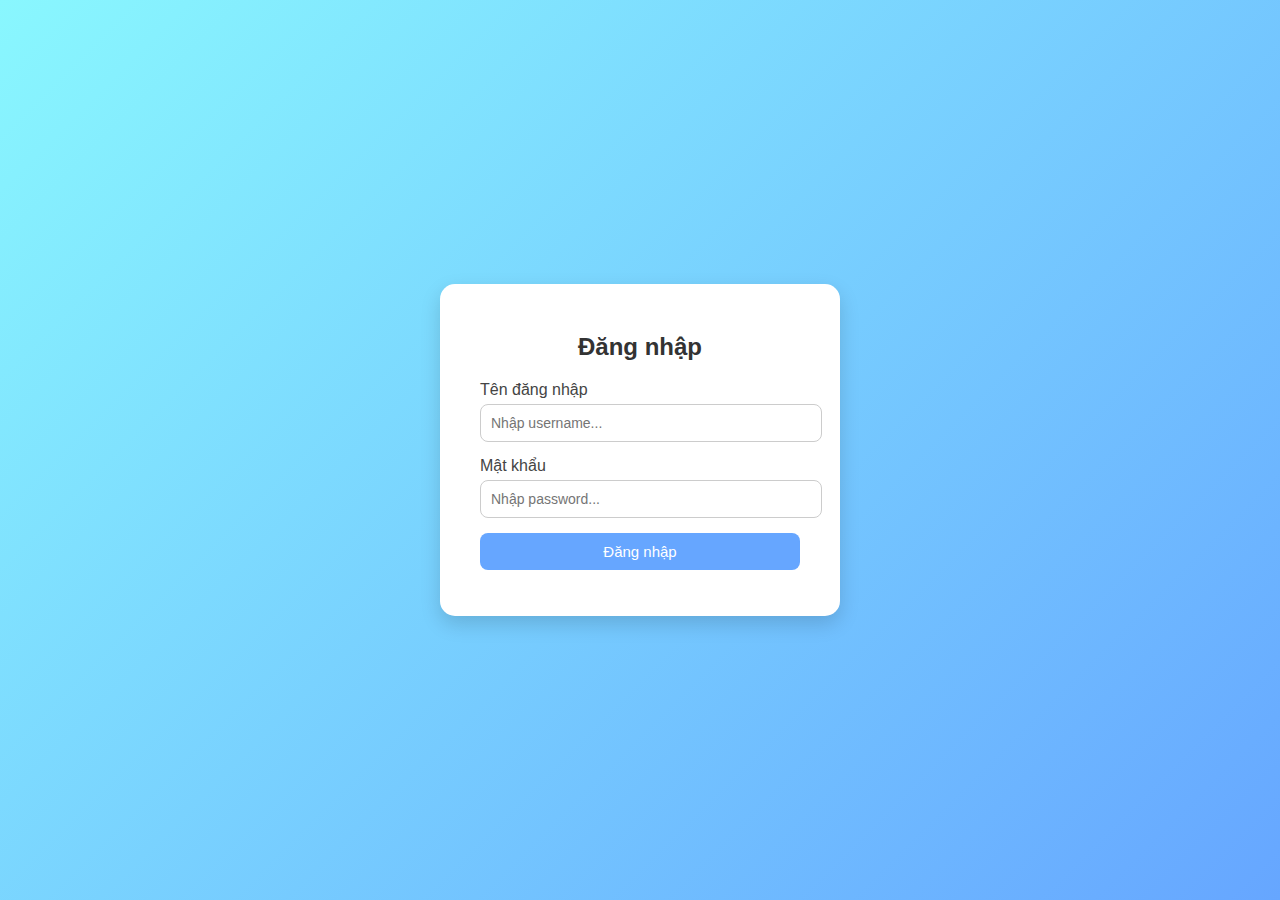
<file: Lab1/Lab04/index.html>
<!DOCTYPE html>
<html lang="vi">
<head>
  <meta charset="UTF-8">
  <meta name="viewport" content="width=device-width, initial-scale=1.0">
  <title>Lab04 - Login Form</title>
  <link rel="stylesheet" href="style.css">
</head>
<body>
  <div class="login-container">
    <h2>Đăng nhập</h2>
    <form id="loginForm">
      <div class="form-group">
        <label for="username">Tên đăng nhập</label>
        <input type="text" id="username" placeholder="Nhập username..." required>
      </div>
      <div class="form-group">
        <label for="password">Mật khẩu</label>
        <input type="password" id="password" placeholder="Nhập password..." required>
      </div>
      <button type="submit">Đăng nhập</button>
      <p id="message"></p>
    </form>
  </div>
  <script src="script.js"></script>
</body>
</html>
</file>
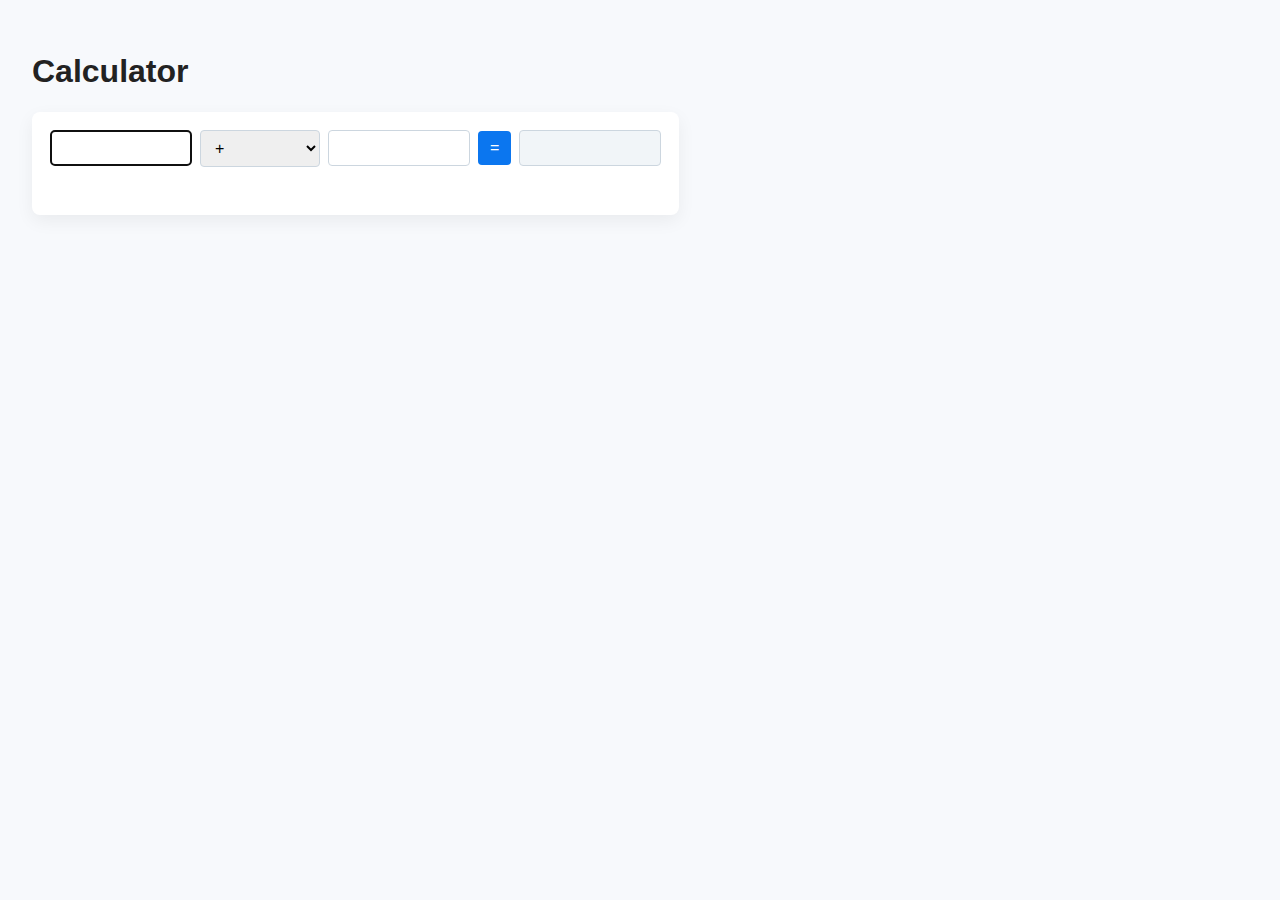
<file: RoPhiNi- N23DCPT042.html>
<!doctype html>
<html lang="vi">
<head>
  <meta charset="utf-8" />
  <meta name="viewport" content="width=device-width,initial-scale=1" />
  <title> Tinh </title>
  <style>
    body {
      font-family: Arial, Helvetica, sans-serif;
      padding: 24px;
      background: #f7f9fc;
      color: #222;
    }
    .calc {
      display: inline-block;
      background: #fff;
      padding: 18px;
      border-radius: 8px;
      box-shadow: 0 6px 18px rgba(0,0,0,0.06);
    }
    .calc-row {
      display: flex;
      align-items: center;
      gap: 8px;
      margin-bottom: 12px;
    }
    input[type="text"], select {
      padding: 8px 10px;
      font-size: 16px;
      border: 1px solid #ccd6df;
      border-radius: 4px;
      width: 120px;
    }
    input[readonly] {
      background: #f1f5f8;
    }
    .btn-eq {
      padding: 8px 12px;
      font-size: 16px;
      border-radius: 4px;
      border: none;
      cursor: pointer;
      background: #0b76ef;
      color: #fff;
    }
    .error {
      color: #b00020;
      font-size: 14px;
      min-height: 18px;
    }
  </style>
</head>
<body>

  <h1> Calculator </h1>
  

  <div class="calc" role="region" aria-label="Máy tính">
    <div class="calc-row">
      <input id="a" type="text" inputmode="decimal" aria-label="Số a" >
      
      <select id="op" aria-label="Chọn phép toán">
        <option value="+">+</option>
        <option value="-">-</option>
        <option value="*">×</option>
        <option value="/">÷</option>
        <option value="^">a^b</option>
      </select>

      <input id="b" type="text" inputmode="decimal" aria-label="Số b" >

      <button id="equal" class="btn-eq" aria-label="Tính bằng">=</button>

      <input id="result" type="text" readonly aria-label="Kết quả" >
    </div>

    <div class="error" id="error" aria-live="polite"></div>
  </div>

  <script>
  (function () {
    const elA = document.getElementById('a');
    const elB = document.getElementById('b');
    const elOp = document.getElementById('op');
    const btnEq = document.getElementById('equal');
    const elResult = document.getElementById('result');
    const elError = document.getElementById('error');

    function validateInputs() {
      elError.textContent = '';
      const rawA = elA.value.trim();
      const rawB = elB.value.trim();

      if (rawA === '') return { ok: false, message: 'Vui lòng nhập số thứ nhất.' };
      if (rawB === '') return { ok: false, message: 'Vui lòng nhập số thứ hai.' };

      const a = Number(rawA.replace(',', '.'));
      const b = Number(rawB.replace(',', '.'));

      if (!isFinite(a)) return { ok: false, message: 'Số thứ nhất không hợp lệ.' };
      if (!isFinite(b)) return { ok: false, message: 'Số thứ hai không hợp lệ.' };

      return { ok: true, a: a, b: b };
    }

    function compute() {
      const v = validateInputs();
      if (!v.ok) {
        elResult.value = '';
        elError.textContent = v.message;
        return;
      }

      const a = v.a;
      const b = v.b;
      const op = elOp.value;
      let res;

      if (op === '+') {
        res = a + b;
      } else if (op === '-') {
        res = a - b;
      } else if (op === '*') {
        res = a * b;
      } else if (op === '/') {
        if (b === 0) {
          elResult.value = '';
          elError.textContent = 'Lỗi: không thể chia cho 0.';
          return;
        }
        res = a / b;
      } else if (op === '^') {
        res = Math.pow(a, b);
        if (!isFinite(res) || Number.isNaN(res)) {
          elResult.value = '';
          elError.textContent = 'Kết quả không hợp lệ.';
          return;
        }
      } else {
        elResult.value = '';
        elError.textContent = 'Phép toán không hợp lệ.';
        return;
      }

      if (Number.isInteger(res)) {
        elResult.value = res.toString();
      } else {
        elResult.value = parseFloat(res.toPrecision(12)).toString();
      }
      elError.textContent = '';
    }

    btnEq.addEventListener('click', function (e) {
      e.preventDefault();
      compute();
    });

    elB.addEventListener('keydown', function (e) {
      if (e.key === 'Enter') {
        e.preventDefault();
        compute();
      }
    });

    [elA, elB, elOp].forEach(el => {
      el.addEventListener('input', () => {
        elError.textContent = '';
      });
    });

    window.addEventListener('load', () => {
      elA.focus();
    });
  })();
  </script>
</body>
</html>
</file>
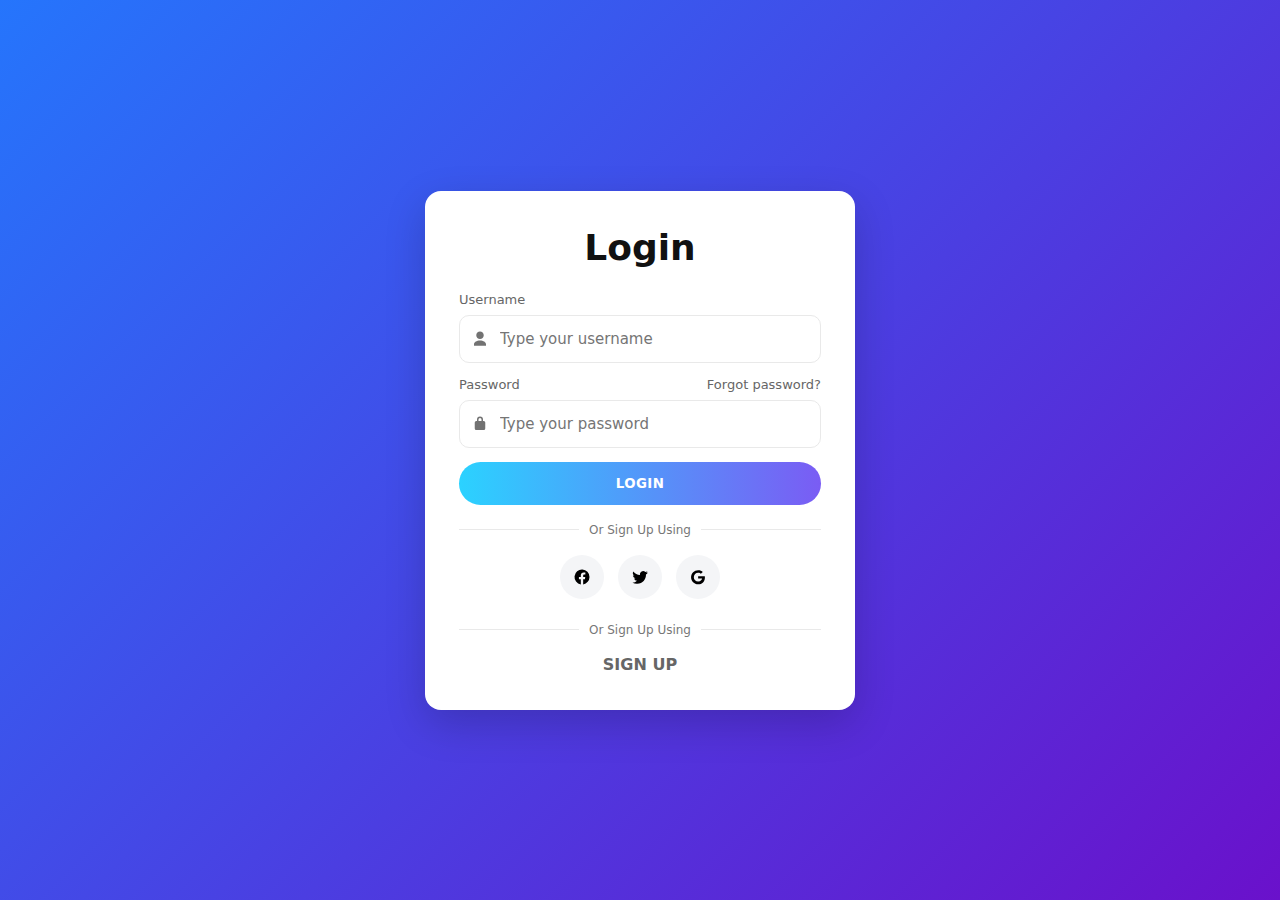
<file: Lab3/login.html>
<!DOCTYPE html>
<html lang="vi">
<head>
  <meta charset="UTF-8" />
  <meta name="viewport" content="width=device-width, initial-scale=1" />
  <title>Login</title>
  <style>
    :root{
      --bg1:#6a11cb; /* tím */
      --bg2:#2575fc; /* xanh */
      --card:#ffffff;
      --text:#2b2b2b;
      --muted:#8a8a8a;
      --line:#e9e9e9;
      --btn1:#2bd2ff; /* gradient nút */
      --btn2:#7a5cf4;
      --btn-hover:#6a49f0;
      --danger:#d93025;
      --success:#1e8e3e;
    }
    *{box-sizing:border-box;font-family:system-ui,-apple-system,Segoe UI,Roboto,Helvetica,Arial}
    body{margin:0;min-height:100svh;background:linear-gradient(135deg,var(--bg2),var(--bg1));display:grid;place-items:center}

    .card{width:min(430px,92vw);background:var(--card);border-radius:16px;box-shadow:0 14px 40px rgba(0,0,0,.18);padding:36px 34px;}
    h1{margin:0 0 24px;text-align:center;font-size:36px;color:#111}

    .field{position:relative;margin:14px 0}
    .field label{display:block;font-size:13px;color:#666;margin:0 0 8px}
    .control{position:relative}
    .control svg{position:absolute;left:12px;top:50%;transform:translateY(-50%);opacity:.55}
    input[type="text"],input[type="password"],input[type="email"]{
      width:100%;padding:14px 14px 14px 40px;border:1px solid var(--line);border-radius:10px;font-size:15px;color:var(--text);background:#fff;
    }
    input:focus{outline:none;border-color:#b6c7ff;box-shadow:0 0 0 4px rgba(124,101,255,.15)}
    .row{display:flex;justify-content:space-between;align-items:center;margin:4px 0 8px}
    .row a{font-size:13px;color:#666;text-decoration:none}
    .row a:hover{text-decoration:underline}

    .btn{width:100%;padding:14px 18px;border:0;color:#fff;border-radius:24px;font-weight:700;letter-spacing:.4px;cursor:pointer}
    .btn-primary{background:linear-gradient(90deg,var(--btn1),var(--btn2));}
    .btn-primary:hover{filter:brightness(1.03)}

    .divider{display:grid;grid-template-columns:1fr auto 1fr;gap:10px;align-items:center;margin:18px 0}
    .divider::before,.divider::after{content:"";height:1px;background:var(--line)}
    .divider span{font-size:12px;color:#777}

    .social{display:flex;justify-content:center;gap:14px}
    .social button{width:44px;height:44px;border-radius:50%;border:0;display:grid;place-items:center;cursor:pointer;background:#f4f5f7}
    .social button:hover{filter:brightness(.96)}

    .signup{margin-top:24px;text-align:center}
    .signup a{color:#666;text-decoration:none;font-weight:600}
    .signup a:hover{text-decoration:underline}

    .msg{display:none;margin:8px 0 0;font-size:14px}
    .msg.error{color:var(--danger)}
    .msg.success{color:var(--success)}
  </style>
</head>
<body>
  <main class="card" id="login-card" aria-label="Login Card">
    <h1 id="title-login">Login</h1>

    <form id="login-form" novalidate>
      <div class="field">
        <label for="username">Username</label>
        <div class="control">
<svg width="18" height="18" viewBox="0 0 24 24" fill="none" xmlns="http://www.w3.org/2000/svg" aria-hidden="true"><path d="M12 12c2.761 0 5-2.239 5-5s-2.239-5-5-5-5 2.239-5 5 2.239 5 5 5Zm0 2c-4.418 0-8 2.239-8 5v2h16v-2c0-2.761-3.582-5-8-5Z" fill="currentColor"/></svg>
          <input id="username" name="username" type="text" placeholder="Type your username" autocomplete="username" required />
        </div>
      </div>

      <div class="field">
        <div class="row" style="margin-bottom:8px">
          <label for="password" style="margin:0">Password</label>
          <a id="linkForgot" href="#" aria-label="Forgot password?">Forgot password?</a>
        </div>
        <div class="control">
          <svg width="18" height="18" viewBox="0 0 24 24" fill="none" xmlns="http://www.w3.org/2000/svg" aria-hidden="true"><path d="M17 8h-1V6a4 4 0 1 0-8 0v2H7a2 2 0 0 0-2 2v8a2 2 0 0 0 2 2h10a2 2 0 0 0 2-2v-8a2 2 0 0 0-2-2Zm-7-2a2 2 0 1 1 4 0v2H10V6Z" fill="currentColor"/></svg>
          <input id="password" name="password" type="password" placeholder="Type your password" autocomplete="current-password" required />
        </div>
      </div>

      <p id="msg-error" class="msg error" role="alert">Invalid credentials.</p>
      <p id="msg-success" class="msg success" role="status">Login success!</p>

      <button id="btnLogin" class="btn btn-primary" type="submit">LOGIN</button>

      <div class="divider"><span>Or Sign Up Using</span></div>

      <div class="social" aria-label="Social sign in">
        <button id="btnFacebook" type="button" aria-label="Sign in with Facebook" title="Facebook">
          <svg width="18" height="18" viewBox="0 0 24 24" fill="currentColor" aria-hidden="true"><path d="M22 12a10 10 0 1 0-11.563 9.876v-6.988H7.898V12h2.539V9.797c0-2.506 1.492-3.89 3.777-3.89 1.094 0 2.238.195 2.238.195v2.46h-1.26c-1.243 0-1.63.772-1.63 1.563V12h2.773l-.443 2.888h-2.33v6.988A10 10 0 0 0 22 12Z"/></svg>
        </button>
        <button id="btnTwitter" type="button" aria-label="Sign in with Twitter" title="Twitter">
          <svg width="18" height="18" viewBox="0 0 24 24" fill="currentColor" aria-hidden="true"><path d="M22.46 6c-.77.34-1.6.57-2.46.67a4.27 4.27 0 0 0 1.88-2.36 8.48 8.48 0 0 1-2.7 1.03 4.24 4.24 0 0 0-7.22 3.86A12.05 12.05 0 0 1 3.15 4.6a4.23 4.23 0 0 0 1.31 5.66 4.2 4.2 0 0 1-1.92-.53v.05a4.24 4.24 0 0 0 3.4 4.16 4.27 4.27 0 0 1-1.91.07 4.24 4.24 0 0 0 3.96 2.95A8.51 8.51 0 0 1 2 19.54 12.02 12.02 0 0 0 8.29 21c7.55 0 11.68-6.26 11.68-11.68 0-.18 0-.37-.01-.55A8.33 8.33 0 0 0 22.46 6Z"/></svg>
        </button>
        <button id="btnGoogle" type="button" aria-label="Sign in with Google" title="Google">
<svg width="18" height="18" viewBox="0 0 24 24" fill="none" aria-hidden="true" xmlns="http://www.w3.org/2000/svg"><path d="M21.35 11.1h-9.17v2.98h5.26c-.23 1.35-1.57 3.97-5.26 3.97-3.17 0-5.76-2.62-5.76-5.85s2.6-5.85 5.76-5.85c1.8 0 3 0.77 3.69 1.44l2.52-2.43C16.88 3.7 15 2.88 12.18 2.88 6.98 2.88 2.76 7.1 2.76 12.3s4.22 9.42 9.42 9.42c5.44 0 9.03-3.82 9.03-9.2 0-.62-.07-1.08-.17-1.42Z" fill="currentColor"/></svg>
        </button>
      </div>

      <div class="signup" aria-label="Sign up">
        <div class="divider" style="margin-top:22px"><span>Or Sign Up Using</span></div>
        <a id="linkSignup" href="#">SIGN UP</a>
      </div>
    </form>
  </main>

  <script>
    // Mô phỏng user store cho thực hành Selenium
    const USERS = [{ username: 'sv1@ptit.edu.vn', password: 'P@ssw0rd' }];

    const form = document.getElementById('login-form');
    const username = document.getElementById('username');
    const password = document.getElementById('password');
    const msgError = document.getElementById('msg-error');
    const msgSuccess = document.getElementById('msg-success');

    form.addEventListener('submit', (e) => {
      e.preventDefault();
      msgError.style.display = 'none';
      msgSuccess.style.display = 'none';

      if(!username.value.trim() || !password.value.trim()){
        msgError.textContent = 'Please fill all required fields.';
        msgError.style.display = 'block';
        return;
      }

      const ok = USERS.some(u => (u.username === username.value.trim()) && (u.password === password.value));
      if(ok){
        msgSuccess.style.display = 'block';
        setTimeout(()=>{ window.location.href = 'dashboard.html'; }, 700);
      } else {
        msgError.textContent = 'Invalid credentials.';
        msgError.style.display = 'block';
      }
    });
  </script>
</body>
</html>
</file>
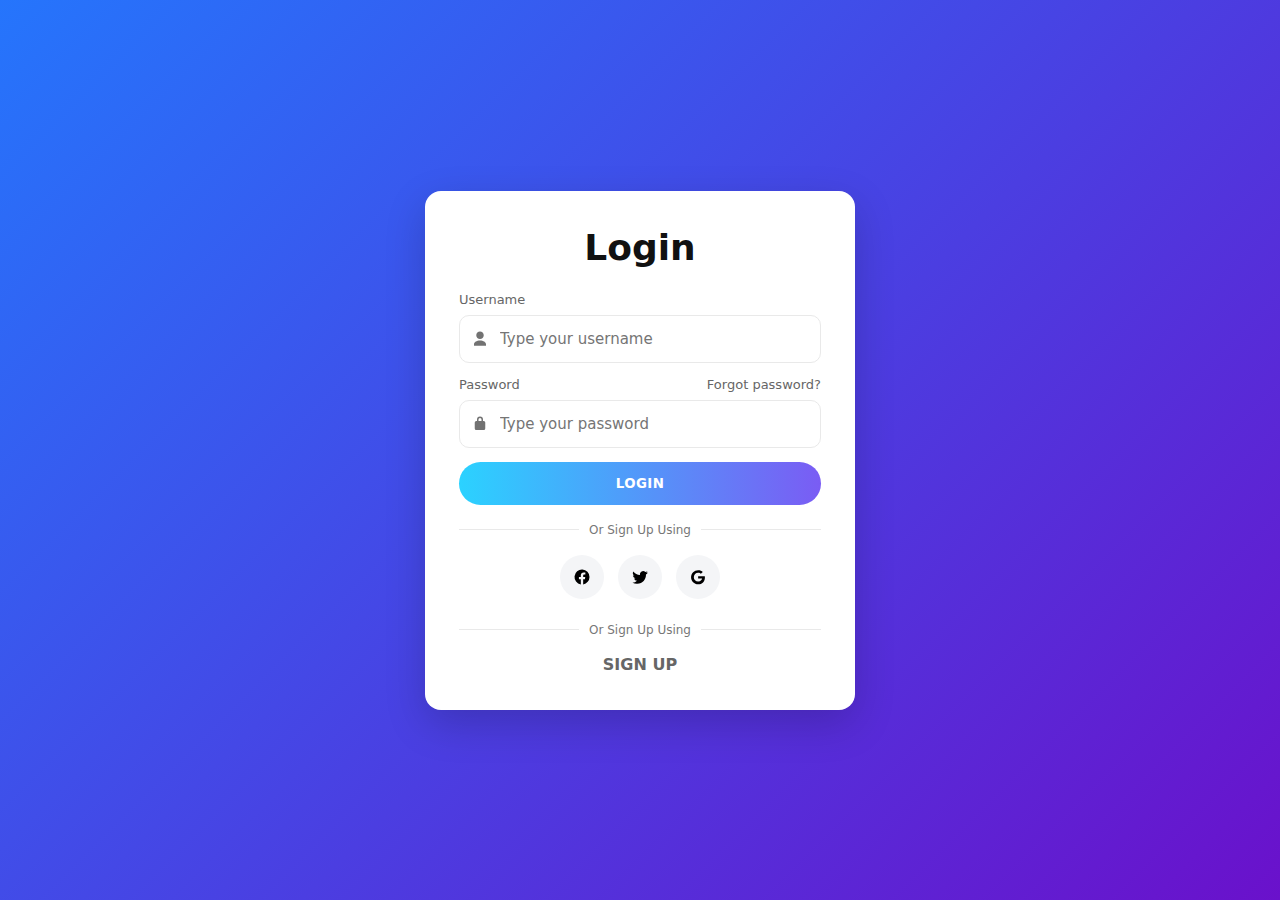
<file: Lab5/login.html>
<!DOCTYPE html>
<html lang="vi">
<head>
  <meta charset="UTF-8" />
  <meta name="viewport" content="width=device-width, initial-scale=1" />
  <title>Login</title>
  <style>
    :root{
      --bg1:#6a11cb; /* tím */
      --bg2:#2575fc; /* xanh */
      --card:#ffffff;
      --text:#2b2b2b;
      --muted:#8a8a8a;
      --line:#e9e9e9;
      --btn1:#2bd2ff; /* gradient nút */
      --btn2:#7a5cf4;
      --btn-hover:#6a49f0;
      --danger:#d93025;
      --success:#1e8e3e;
    }
    *{box-sizing:border-box;font-family:system-ui,-apple-system,Segoe UI,Roboto,Helvetica,Arial}
    body{margin:0;min-height:100svh;background:linear-gradient(135deg,var(--bg2),var(--bg1));display:grid;place-items:center}

    .card{width:min(430px,92vw);background:var(--card);border-radius:16px;box-shadow:0 14px 40px rgba(0,0,0,.18);padding:36px 34px;}
    h1{margin:0 0 24px;text-align:center;font-size:36px;color:#111}

    .field{position:relative;margin:14px 0}
    .field label{display:block;font-size:13px;color:#666;margin:0 0 8px}
    .control{position:relative}
    .control svg{position:absolute;left:12px;top:50%;transform:translateY(-50%);opacity:.55}
    input[type="text"],input[type="password"],input[type="email"]{
      width:100%;padding:14px 14px 14px 40px;border:1px solid var(--line);border-radius:10px;font-size:15px;color:var(--text);background:#fff;
    }
    input:focus{outline:none;border-color:#b6c7ff;box-shadow:0 0 0 4px rgba(124,101,255,.15)}
    .row{display:flex;justify-content:space-between;align-items:center;margin:4px 0 8px}
    .row a{font-size:13px;color:#666;text-decoration:none}
    .row a:hover{text-decoration:underline}

    .btn{width:100%;padding:14px 18px;border:0;color:#fff;border-radius:24px;font-weight:700;letter-spacing:.4px;cursor:pointer}
    .btn-primary{background:linear-gradient(90deg,var(--btn1),var(--btn2));}
    .btn-primary:hover{filter:brightness(1.03)}

    .divider{display:grid;grid-template-columns:1fr auto 1fr;gap:10px;align-items:center;margin:18px 0}
    .divider::before,.divider::after{content:"";height:1px;background:var(--line)}
    .divider span{font-size:12px;color:#777}

    .social{display:flex;justify-content:center;gap:14px}
    .social button{width:44px;height:44px;border-radius:50%;border:0;display:grid;place-items:center;cursor:pointer;background:#f4f5f7}
    .social button:hover{filter:brightness(.96)}

    .signup{margin-top:24px;text-align:center}
    .signup a{color:#666;text-decoration:none;font-weight:600}
    .signup a:hover{text-decoration:underline}

    .msg{display:none;margin:8px 0 0;font-size:14px}
    .msg.error{color:var(--danger)}
    .msg.success{color:var(--success)}
  </style>
</head>
<body>
  <main class="card" id="login-card" aria-label="Login Card">
    <h1 id="title-login">Login</h1>

    <form id="login-form" novalidate>
      <div class="field">
        <label for="username">Username</label>
        <div class="control">
<svg width="18" height="18" viewBox="0 0 24 24" fill="none" xmlns="http://www.w3.org/2000/svg" aria-hidden="true"><path d="M12 12c2.761 0 5-2.239 5-5s-2.239-5-5-5-5 2.239-5 5 2.239 5 5 5Zm0 2c-4.418 0-8 2.239-8 5v2h16v-2c0-2.761-3.582-5-8-5Z" fill="currentColor"/></svg>
          <input id="username" name="username" type="text" placeholder="Type your username" autocomplete="username" required />
        </div>
      </div>

      <div class="field">
        <div class="row" style="margin-bottom:8px">
          <label for="password" style="margin:0">Password</label>
          <a id="linkForgot" href="#" aria-label="Forgot password?">Forgot password?</a>
        </div>
        <div class="control">
          <svg width="18" height="18" viewBox="0 0 24 24" fill="none" xmlns="http://www.w3.org/2000/svg" aria-hidden="true"><path d="M17 8h-1V6a4 4 0 1 0-8 0v2H7a2 2 0 0 0-2 2v8a2 2 0 0 0 2 2h10a2 2 0 0 0 2-2v-8a2 2 0 0 0-2-2Zm-7-2a2 2 0 1 1 4 0v2H10V6Z" fill="currentColor"/></svg>
          <input id="password" name="password" type="password" placeholder="Type your password" autocomplete="current-password" required />
        </div>
      </div>

      <p id="msg-error" class="msg error" role="alert">Invalid credentials.</p>
      <p id="msg-success" class="msg success" role="status">Login success!</p>

      <button id="btnLogin" class="btn btn-primary" type="submit">LOGIN</button>

      <div class="divider"><span>Or Sign Up Using</span></div>

      <div class="social" aria-label="Social sign in">
        <button id="btnFacebook" type="button" aria-label="Sign in with Facebook" title="Facebook">
          <svg width="18" height="18" viewBox="0 0 24 24" fill="currentColor" aria-hidden="true"><path d="M22 12a10 10 0 1 0-11.563 9.876v-6.988H7.898V12h2.539V9.797c0-2.506 1.492-3.89 3.777-3.89 1.094 0 2.238.195 2.238.195v2.46h-1.26c-1.243 0-1.63.772-1.63 1.563V12h2.773l-.443 2.888h-2.33v6.988A10 10 0 0 0 22 12Z"/></svg>
        </button>
        <button id="btnTwitter" type="button" aria-label="Sign in with Twitter" title="Twitter">
          <svg width="18" height="18" viewBox="0 0 24 24" fill="currentColor" aria-hidden="true"><path d="M22.46 6c-.77.34-1.6.57-2.46.67a4.27 4.27 0 0 0 1.88-2.36 8.48 8.48 0 0 1-2.7 1.03 4.24 4.24 0 0 0-7.22 3.86A12.05 12.05 0 0 1 3.15 4.6a4.23 4.23 0 0 0 1.31 5.66 4.2 4.2 0 0 1-1.92-.53v.05a4.24 4.24 0 0 0 3.4 4.16 4.27 4.27 0 0 1-1.91.07 4.24 4.24 0 0 0 3.96 2.95A8.51 8.51 0 0 1 2 19.54 12.02 12.02 0 0 0 8.29 21c7.55 0 11.68-6.26 11.68-11.68 0-.18 0-.37-.01-.55A8.33 8.33 0 0 0 22.46 6Z"/></svg>
        </button>
        <button id="btnGoogle" type="button" aria-label="Sign in with Google" title="Google">
<svg width="18" height="18" viewBox="0 0 24 24" fill="none" aria-hidden="true" xmlns="http://www.w3.org/2000/svg"><path d="M21.35 11.1h-9.17v2.98h5.26c-.23 1.35-1.57 3.97-5.26 3.97-3.17 0-5.76-2.62-5.76-5.85s2.6-5.85 5.76-5.85c1.8 0 3 0.77 3.69 1.44l2.52-2.43C16.88 3.7 15 2.88 12.18 2.88 6.98 2.88 2.76 7.1 2.76 12.3s4.22 9.42 9.42 9.42c5.44 0 9.03-3.82 9.03-9.2 0-.62-.07-1.08-.17-1.42Z" fill="currentColor"/></svg>
        </button>
      </div>

      <div class="signup" aria-label="Sign up">
        <div class="divider" style="margin-top:22px"><span>Or Sign Up Using</span></div>
        <a id="linkSignup" href="#">SIGN UP</a>
      </div>
    </form>
  </main>

  <script>
    // Mô phỏng user store cho thực hành Selenium
    const USERS = [{ username: 'sv1@ptit.edu.vn', password: 'P@ssw0rd' }];

    const form = document.getElementById('login-form');
    const username = document.getElementById('username');
    const password = document.getElementById('password');
    const msgError = document.getElementById('msg-error');
    const msgSuccess = document.getElementById('msg-success');

    form.addEventListener('submit', (e) => {
      e.preventDefault();
      msgError.style.display = 'none';
      msgSuccess.style.display = 'none';

      if(!username.value.trim() || !password.value.trim()){
        msgError.textContent = 'Please fill all required fields.';
        msgError.style.display = 'block';
        return;
      }

      const ok = USERS.some(u => (u.username === username.value.trim()) && (u.password === password.value));
      if(ok){
        msgSuccess.style.display = 'block';
        setTimeout(()=>{ window.location.href = 'dashboard.html'; }, 700);
      } else {
        msgError.textContent = 'Invalid credentials.';
        msgError.style.display = 'block';
      }
    });
  </script>
</body>
</html>
</file>
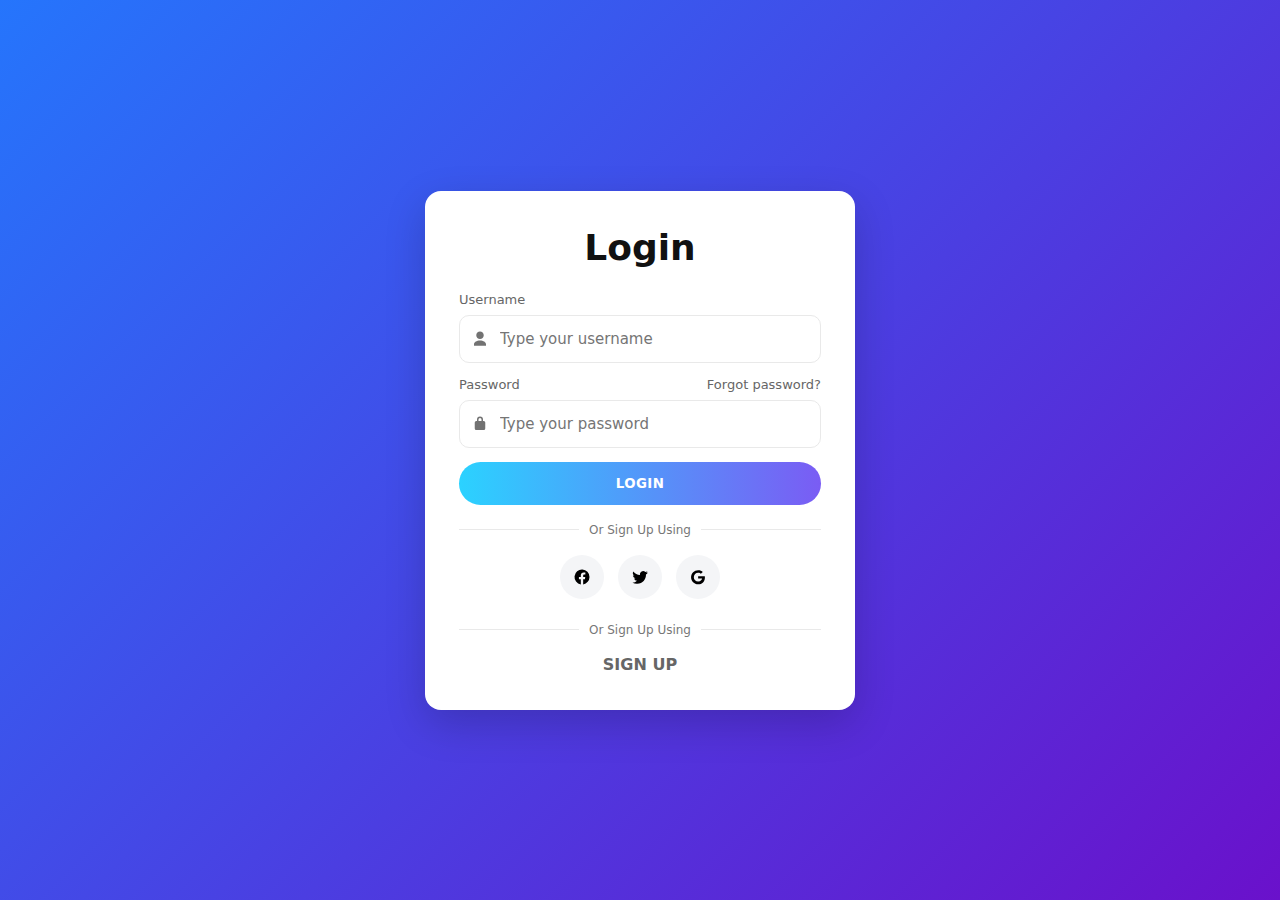
<file: Lab1/Lab05/login.html>
<!DOCTYPE html>
<html lang="vi">
<head>
  <meta charset="UTF-8" />
  <meta name="viewport" content="width=device-width, initial-scale=1" />
  <title>Login</title>
  <style>
    :root{
      --bg1:#6a11cb; /* tím */
      --bg2:#2575fc; /* xanh */
      --card:#ffffff;
      --text:#2b2b2b;
      --muted:#8a8a8a;
      --line:#e9e9e9;
      --btn1:#2bd2ff; /* gradient nút */
      --btn2:#7a5cf4;
      --btn-hover:#6a49f0;
      --danger:#d93025;
      --success:#1e8e3e;
    }
    *{box-sizing:border-box;font-family:system-ui,-apple-system,Segoe UI,Roboto,Helvetica,Arial}
    body{margin:0;min-height:100svh;background:linear-gradient(135deg,var(--bg2),var(--bg1));display:grid;place-items:center}

    .card{width:min(430px,92vw);background:var(--card);border-radius:16px;box-shadow:0 14px 40px rgba(0,0,0,.18);padding:36px 34px;}
    h1{margin:0 0 24px;text-align:center;font-size:36px;color:#111}

    .field{position:relative;margin:14px 0}
    .field label{display:block;font-size:13px;color:#666;margin:0 0 8px}
    .control{position:relative}
    .control svg{position:absolute;left:12px;top:50%;transform:translateY(-50%);opacity:.55}
    input[type="text"],input[type="password"],input[type="email"]{
      width:100%;padding:14px 14px 14px 40px;border:1px solid var(--line);border-radius:10px;font-size:15px;color:var(--text);background:#fff;
    }
    input:focus{outline:none;border-color:#b6c7ff;box-shadow:0 0 0 4px rgba(124,101,255,.15)}
    .row{display:flex;justify-content:space-between;align-items:center;margin:4px 0 8px}
    .row a{font-size:13px;color:#666;text-decoration:none}
    .row a:hover{text-decoration:underline}

    .btn{width:100%;padding:14px 18px;border:0;color:#fff;border-radius:24px;font-weight:700;letter-spacing:.4px;cursor:pointer}
    .btn-primary{background:linear-gradient(90deg,var(--btn1),var(--btn2));}
    .btn-primary:hover{filter:brightness(1.03)}

    .divider{display:grid;grid-template-columns:1fr auto 1fr;gap:10px;align-items:center;margin:18px 0}
    .divider::before,.divider::after{content:"";height:1px;background:var(--line)}
    .divider span{font-size:12px;color:#777}

    .social{display:flex;justify-content:center;gap:14px}
    .social button{width:44px;height:44px;border-radius:50%;border:0;display:grid;place-items:center;cursor:pointer;background:#f4f5f7}
    .social button:hover{filter:brightness(.96)}

    .signup{margin-top:24px;text-align:center}
    .signup a{color:#666;text-decoration:none;font-weight:600}
    .signup a:hover{text-decoration:underline}

    .msg{display:none;margin:8px 0 0;font-size:14px}
    .msg.error{color:var(--danger)}
    .msg.success{color:var(--success)}
  </style>
</head>
<body>
  <main class="card" id="login-card" aria-label="Login Card">
    <h1 id="title-login">Login</h1>

    <form id="login-form" novalidate>
      <div class="field">
        <label for="username">Username</label>
        <div class="control">
<svg width="18" height="18" viewBox="0 0 24 24" fill="none" xmlns="http://www.w3.org/2000/svg" aria-hidden="true"><path d="M12 12c2.761 0 5-2.239 5-5s-2.239-5-5-5-5 2.239-5 5 2.239 5 5 5Zm0 2c-4.418 0-8 2.239-8 5v2h16v-2c0-2.761-3.582-5-8-5Z" fill="currentColor"/></svg>
          <input id="username" name="username" type="text" placeholder="Type your username" autocomplete="username" required />
        </div>
      </div>

      <div class="field">
        <div class="row" style="margin-bottom:8px">
          <label for="password" style="margin:0">Password</label>
          <a id="linkForgot" href="#" aria-label="Forgot password?">Forgot password?</a>
        </div>
        <div class="control">
          <svg width="18" height="18" viewBox="0 0 24 24" fill="none" xmlns="http://www.w3.org/2000/svg" aria-hidden="true"><path d="M17 8h-1V6a4 4 0 1 0-8 0v2H7a2 2 0 0 0-2 2v8a2 2 0 0 0 2 2h10a2 2 0 0 0 2-2v-8a2 2 0 0 0-2-2Zm-7-2a2 2 0 1 1 4 0v2H10V6Z" fill="currentColor"/></svg>
          <input id="password" name="password" type="password" placeholder="Type your password" autocomplete="current-password" required />
        </div>
      </div>

      <p id="msg-error" class="msg error" role="alert">Invalid credentials.</p>
      <p id="msg-success" class="msg success" role="status">Login success!</p>

      <button id="btnLogin" class="btn btn-primary" type="submit">LOGIN</button>

      <div class="divider"><span>Or Sign Up Using</span></div>

      <div class="social" aria-label="Social sign in">
        <button id="btnFacebook" type="button" aria-label="Sign in with Facebook" title="Facebook">
          <svg width="18" height="18" viewBox="0 0 24 24" fill="currentColor" aria-hidden="true"><path d="M22 12a10 10 0 1 0-11.563 9.876v-6.988H7.898V12h2.539V9.797c0-2.506 1.492-3.89 3.777-3.89 1.094 0 2.238.195 2.238.195v2.46h-1.26c-1.243 0-1.63.772-1.63 1.563V12h2.773l-.443 2.888h-2.33v6.988A10 10 0 0 0 22 12Z"/></svg>
        </button>
        <button id="btnTwitter" type="button" aria-label="Sign in with Twitter" title="Twitter">
          <svg width="18" height="18" viewBox="0 0 24 24" fill="currentColor" aria-hidden="true"><path d="M22.46 6c-.77.34-1.6.57-2.46.67a4.27 4.27 0 0 0 1.88-2.36 8.48 8.48 0 0 1-2.7 1.03 4.24 4.24 0 0 0-7.22 3.86A12.05 12.05 0 0 1 3.15 4.6a4.23 4.23 0 0 0 1.31 5.66 4.2 4.2 0 0 1-1.92-.53v.05a4.24 4.24 0 0 0 3.4 4.16 4.27 4.27 0 0 1-1.91.07 4.24 4.24 0 0 0 3.96 2.95A8.51 8.51 0 0 1 2 19.54 12.02 12.02 0 0 0 8.29 21c7.55 0 11.68-6.26 11.68-11.68 0-.18 0-.37-.01-.55A8.33 8.33 0 0 0 22.46 6Z"/></svg>
        </button>
        <button id="btnGoogle" type="button" aria-label="Sign in with Google" title="Google">
<svg width="18" height="18" viewBox="0 0 24 24" fill="none" aria-hidden="true" xmlns="http://www.w3.org/2000/svg"><path d="M21.35 11.1h-9.17v2.98h5.26c-.23 1.35-1.57 3.97-5.26 3.97-3.17 0-5.76-2.62-5.76-5.85s2.6-5.85 5.76-5.85c1.8 0 3 0.77 3.69 1.44l2.52-2.43C16.88 3.7 15 2.88 12.18 2.88 6.98 2.88 2.76 7.1 2.76 12.3s4.22 9.42 9.42 9.42c5.44 0 9.03-3.82 9.03-9.2 0-.62-.07-1.08-.17-1.42Z" fill="currentColor"/></svg>
        </button>
      </div>

      <div class="signup" aria-label="Sign up">
        <div class="divider" style="margin-top:22px"><span>Or Sign Up Using</span></div>
        <a id="linkSignup" href="#">SIGN UP</a>
      </div>
    </form>
  </main>

  <script>
    // Mô phỏng user store cho thực hành Selenium
    const USERS = [{ username: 'sv1@ptit.edu.vn', password: 'P@ssw0rd' }];

    const form = document.getElementById('login-form');
    const username = document.getElementById('username');
    const password = document.getElementById('password');
    const msgError = document.getElementById('msg-error');
    const msgSuccess = document.getElementById('msg-success');

    form.addEventListener('submit', (e) => {
      e.preventDefault();
      msgError.style.display = 'none';
      msgSuccess.style.display = 'none';

      if(!username.value.trim() || !password.value.trim()){
        msgError.textContent = 'Please fill all required fields.';
        msgError.style.display = 'block';
        return;
      }

      const ok = USERS.some(u => (u.username === username.value.trim()) && (u.password === password.value));
      if(ok){
        msgSuccess.style.display = 'block';
        setTimeout(()=>{ window.location.href = 'dashboard.html'; }, 700);
      } else {
        msgError.textContent = 'Invalid credentials.';
        msgError.style.display = 'block';
      }
    });
  </script>
</body>
</html>
</file>
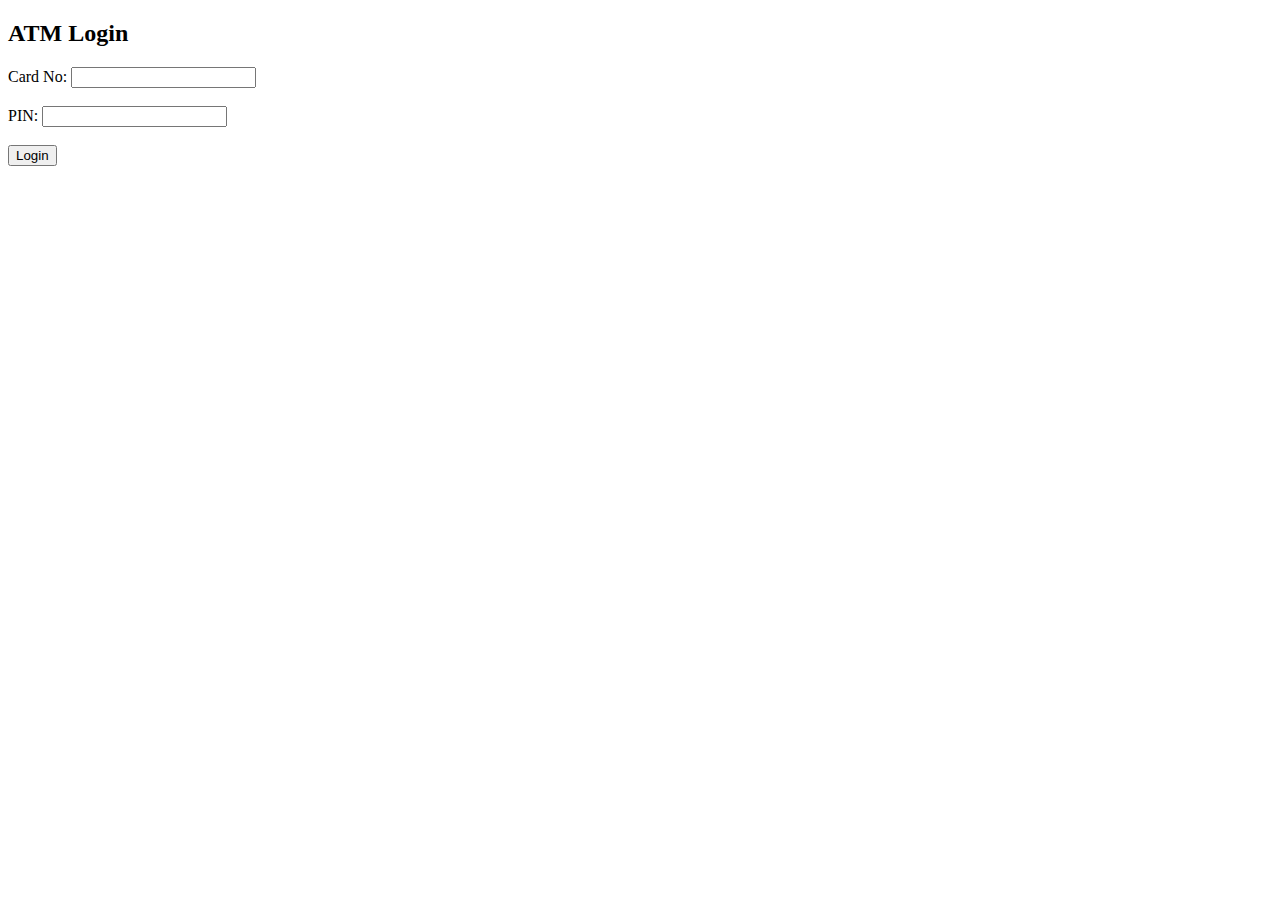
<file: Lab1/Lab08/login_form.html>
<!DOCTYPE html>
<html lang="vi">
<head>
<meta charset="UTF-8">
<title>ATM Login Test</title>
</head>
<body>
<h2>ATM Login</h2>
<form id="loginForm">
  Card No: <input type="text" id="card_no"><br><br>
  PIN: <input type="password" id="pin"><br><br>
  <button type="button" id="loginBtn" onclick="login()">Login</button>
</form>
<p id="message"></p>

<script>
function login() {
  const card = document.getElementById("card_no").value;
  const pin = document.getElementById("pin").value;
  if (!card || !pin) {
    document.getElementById("message").innerText = "Empty input";
  } else if (card === "1111222233334444" && pin === "1234") {
    document.getElementById("message").innerText = "Login success";
  } else {
    document.getElementById("message").innerText = "Wrong PIN";
  }
}
</script>
</body>
</html>
</file>
<file: Lab1/Lab04/style.css>
/* Nền gradient */
body {
  margin: 0;
  font-family: 'Segoe UI', sans-serif;
  height: 100vh;
  display: flex;
  justify-content: center;
  align-items: center;
  background: linear-gradient(135deg, #89f7fe, #66a6ff);
}

/* Hộp đăng nhập */
.login-container {
  background: #fff;
  padding: 30px 40px;
  border-radius: 15px;
  box-shadow: 0 8px 20px rgba(0,0,0,0.15);
  width: 320px;
  text-align: center;
}

h2 {
  margin-bottom: 20px;
  color: #333;
}

/* Ô input */
.form-group {
  margin-bottom: 15px;
  text-align: left;
}

label {
  display: block;
  margin-bottom: 5px;
  color: #444;
}

input[type="text"],
input[type="password"] {
  width: 100%;
  padding: 10px;
  border: 1px solid #ccc;
  border-radius: 8px;
  font-size: 14px;
}

/* Toggle hiện mật khẩu */
.password-wrapper {
  position: relative;
}

#togglePassword {
  position: absolute;
  right: 10px;
  top: 50%;
  transform: translateY(-50%);
  border: none;
  background: none;
  cursor: pointer;
  font-size: 16px;
}

/* Checkbox remember */
.remember {
  display: flex;
  align-items: center;
  gap: 6px;
  font-size: 14px;
}

/* Nút đăng nhập */
button[type="submit"] {
  width: 100%;
  background: #66a6ff;
  color: white;
  border: none;
  padding: 10px;
  border-radius: 8px;
  cursor: pointer;
  font-size: 15px;
  transition: 0.3s;
}

button[type="submit"]:hover {
  background: #5591f0;
}

/* Thông báo */
#message {
  margin-top: 10px;
  color: red;
  font-weight: 500;
}
</file>
